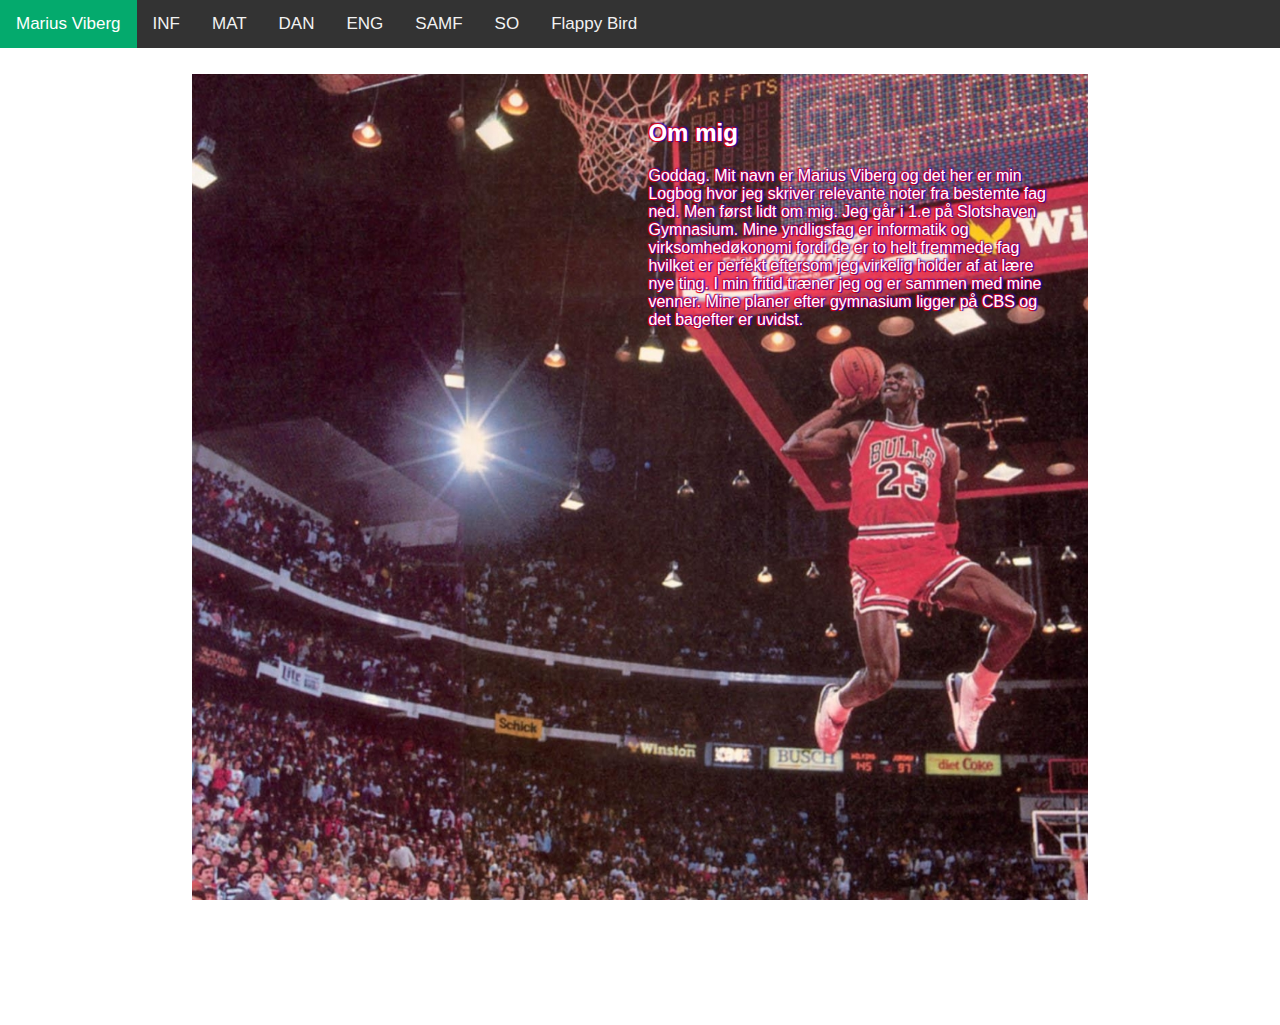
<file: logbog-skabelon-main/index.html>
<!DOCTYPE html>
<html>
    <head>
        <title>kaj Børges Logbog</title>
        <meta name="viewport" content="width=device-width, initial-scale=1">
        <link rel="stylesheet" href="https://cdnjs.cloudflare.com/ajax/libs/font-awesome/4.7.0/css/font-awesome.min.css">
        <link rel="stylesheet" href="style.css"></link>
    </head>

    <!-- Banner HTML 
    <div class="banner">
        <h1>Kaj Børges Logbog</h1>
    </div> -->

    <body>
        <!-- Navigation bar HTML -->
        <div class="topnav" id="myTopnav">
            <a href="index.html" class="active">Marius Viberg</a>
            <a href="informatik.html">INF</a>
            <a href="matematik.html">MAT</a>
            <a href="dansk.html">DAN</a>
            <a href="engelsk.html">ENG</a>
            <a href="dotdotdot.html">SAMF</a>
            <a href="so.html">SO</a>
            <a href="flappybird-clone-main\beginnerversion\index.html">Flappy Bird</a>
            <a href="javascript:void(0);" class="icon" onclick="myFunction()">
              <i class="fa fa-bars"></i>
            </a>
        </div>

        <div class="content">
            <div class="element left">
            </div>
            <div class="element right">
            <h2>Om mig</h2>
            <p>
                Goddag. Mit navn er Marius Viberg og det her er min Logbog hvor jeg skriver relevante noter fra bestemte fag ned. Men først lidt om mig. Jeg går i 1.e på Slotshaven Gymnasium. Mine yndligsfag er informatik og virksomhedøkonomi fordi de er to helt fremmede fag hvilket er perfekt eftersom jeg virkelig holder af at lære nye ting. I min fritid træner jeg og er sammen med mine venner. Mine planer efter gymnasium ligger på CBS og det bagefter er uvidst.  
            </p>
            </div>
        </div>
        

        <script src="script.js"></script>
    </body>
</html>
</file>
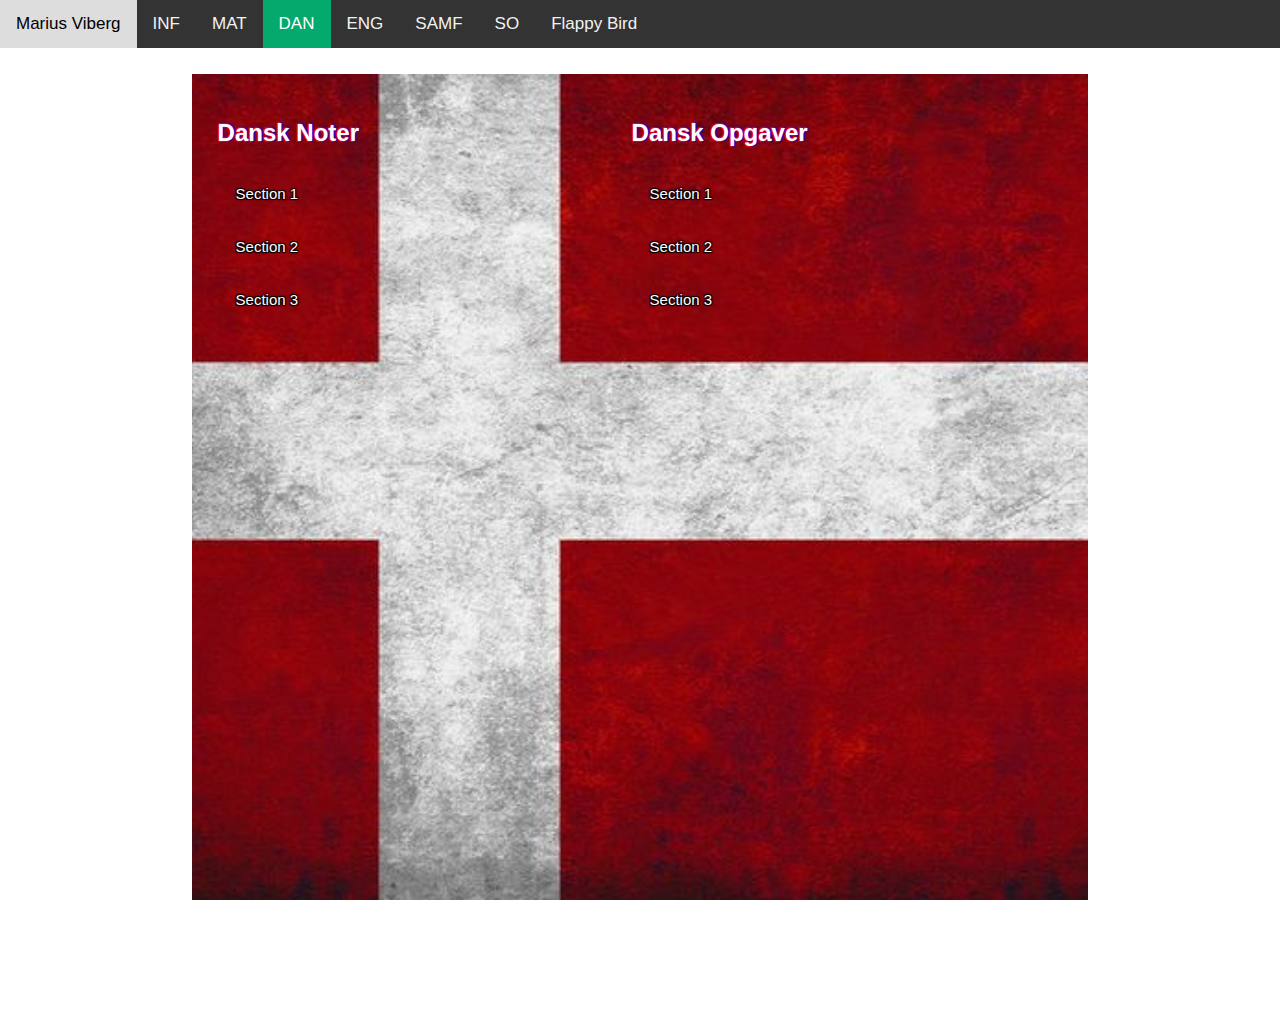
<file: logbog-skabelon-main/dansk.html>
<!DOCTYPE html>
<html>
    <head>
        <title>Kaj Børges Logbog</title>
        <meta name="viewport" content="width=device-width, initial-scale=1">
        <link rel="stylesheet" href="https://cdnjs.cloudflare.com/ajax/libs/font-awesome/4.7.0/css/font-awesome.min.css">
        <link rel="stylesheet" href="style.css"></link>
    </head>
    <body>
        <!-- Navigation bar HTML -->
        <div class="topnav" id="myTopnav">
            <a href="index.html">Marius Viberg</a>
            <a href="informatik.html">INF</a>
            <a href="matematik.html">MAT</a>
            <a href="dansk.html" class="active">DAN</a>
            <a href="engelsk.html">ENG</a>
            <a href="dotdotdot.html">SAMF</a>
            <a href="so.html">SO</a>
            <a href="flappybird-clone-main\beginnerversion\index.html">Flappy Bird</a>
            <a href="javascript:void(0);" class="icon" onclick="myFunction()">
              <i class="fa fa-bars"></i>
            </a>
        </div>

        <!-- Accordion HTML -->
        <div class="content" id="dansk">
            <div class="element left">
                <h2>Dansk Noter</h2>
                <button class="accordion">Section 1</button>
                <div class="panel">
                <p>Lorem ipsum dolor sit amet, consectetur adipisicing elit, sed do eiusmod tempor incididunt ut labore et dolore magna aliqua. Ut enim ad minim veniam, quis nostrud exercitation ullamco laboris nisi ut aliquip ex ea commodo consequat.</p>
                </div>

                <button class="accordion">Section 2</button>
                <div class="panel">
                <p>Lorem ipsum dolor sit amet, consectetur adipisicing elit, sed do eiusmod tempor incididunt ut labore et dolore magna aliqua. Ut enim ad minim veniam, quis nostrud exercitation ullamco laboris nisi ut aliquip ex ea commodo consequat.</p>
                </div>

                <button class="accordion">Section 3</button>
                <div class="panel">
                <p>Lorem ipsum dolor sit amet, consectetur adipisicing elit, sed do eiusmod tempor incididunt ut labore et dolore magna aliqua. Ut enim ad minim veniam, quis nostrud exercitation ullamco laboris nisi ut aliquip ex ea commodo consequat.</p>
                </div>
            </div>

            <div class="element left">
                <h2>Dansk Opgaver</h2>
                <button class="accordion">Section 1</button>
                <div class="panel">
                <p>Lorem ipsum dolor sit amet, consectetur adipisicing elit, sed do eiusmod tempor incididunt ut labore et dolore magna aliqua. Ut enim ad minim veniam, quis nostrud exercitation ullamco laboris nisi ut aliquip ex ea commodo consequat.</p>
                </div>

                <button class="accordion">Section 2</button>
                <div class="panel">
                <p>Lorem ipsum dolor sit amet, consectetur adipisicing elit, sed do eiusmod tempor incididunt ut labore et dolore magna aliqua. Ut enim ad minim veniam, quis nostrud exercitation ullamco laboris nisi ut aliquip ex ea commodo consequat.</p>
                </div>

                <button class="accordion">Section 3</button>
                <div class="panel">
                <p>Lorem ipsum dolor sit amet, consectetur adipisicing elit, sed do eiusmod tempor incididunt ut labore et dolore magna aliqua. Ut enim ad minim veniam, quis nostrud exercitation ullamco laboris nisi ut aliquip ex ea commodo consequat.</p>
                </div>
            </div>

        </div>
        <script src="script.js"></script>
    </body>
</html>
</file>
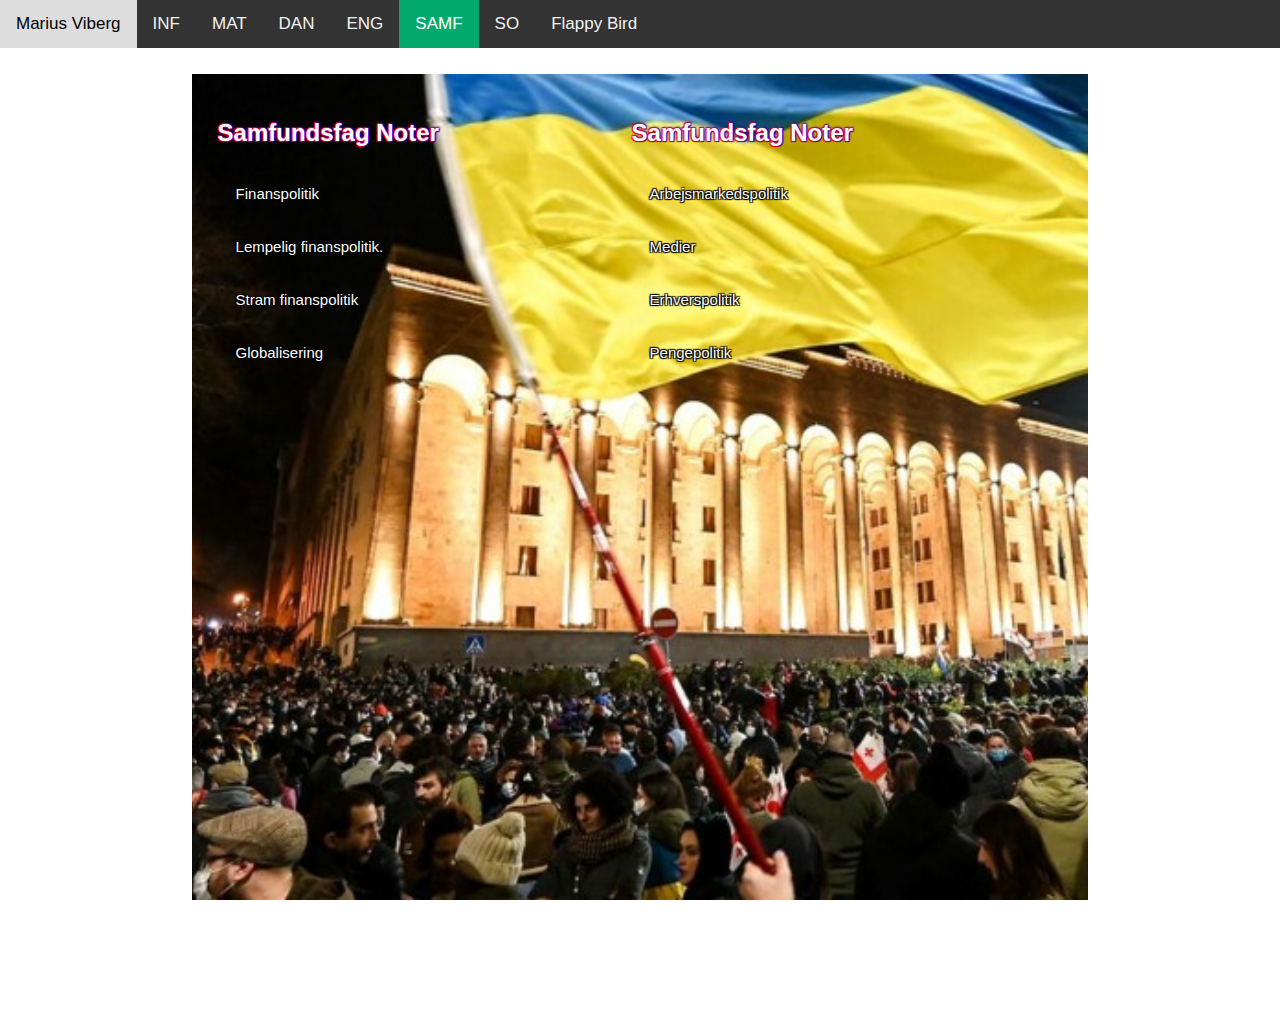
<file: logbog-skabelon-main/dotdotdot.html>
<!DOCTYPE html>
<html>
    <head>
        <title>Kaj Børges Logbog</title>
        <meta name="viewport" content="width=device-width, initial-scale=1">
        <link rel="stylesheet" href="https://cdnjs.cloudflare.com/ajax/libs/font-awesome/4.7.0/css/font-awesome.min.css">
        <link rel="stylesheet" href="style.css"></link>
    </head>
    <body>
        <!-- Navigation bar HTML -->
        <div class="topnav" id="myTopnav">
            <a href="index.html">Marius Viberg</a>
            <a href="informatik.html">INF</a>
            <a href="matematik.html">MAT</a>
            <a href="dansk.html">DAN</a>
            <a href="engelsk.html">ENG</a>
            <a href="dotdotdot.html" class="active">SAMF</a>
            <a href="so.html">SO</a>
            <a href="flappybird-clone-main\beginnerversion\index.html">Flappy Bird</a>
            <a href="javascript:void(0);" class="icon" onclick="myFunction()">
              <i class="fa fa-bars"></i>
            </a>
        </div>

        <!-- Accordion HTML -->
        <div class="content" id="dotdotdot">
            <div class="element left">
                <h2>Samfundsfag Noter</h2>
                <button class="accordion">Finanspolitik</button>
                <div class="panel">
                <p>Staten spiller en stor rolle I samfundsøkonomien eftersom den påvirker efterspørgslen på flere måder.
                    Når den fx udbetaler løn til lærere, påvirkes efterspørgslen efter varer. For lærerne bruger naturligvis de fleste af pengene på forbrug. Det samme gælder for statens udgifter til dagpenge, SU og pensioner. Disse penge er jo indkomst for store befolkningsgrupper og vil ligeledes øge forbruget.  
                    Staten påvirker efterspørgslen meget mere direkte når den selv køber vare til offentlige institutioner, f.eks. hvis staten invistere I nye computere, eller nye smarte møbler til skoler. Det resutere jo I at efterspørgslen stiger tydeligt hvis nu 300 elever skulle have hver deres skole-computer.  
                    Næsten alle de penge staten giver ud er med til at øge efterspørgslen.</p>
                </div>

                <button class="accordion">Lempelig finanspolitik. </button>
                <div class="panel">
                <p>Lad os antage, at arbejdsløsheden er for høj, og det vil vi prøve at gøre noget ved. Vi ønsker derfor at øge efterspørgslen. Det kan staten gøre på to måder.
                    Den kan nedsætte skatter og afgifter. Det øger borgernes disponible indkomster og gør varerne billigere. Begge dele øger forbruget og dermed efterspørgslen.
                    Staten kan også øge udgifterne. Det kan fx ske ved at bygge flere hospitaler, ansætte flere lærere, give højere SU m.v. Også her er resultatet øget efterspørgsel. </p>
                </div>

                <button class="accordion">Stram finanspolitik</button>
                <div class="panel">
                <p>Stram finanspolitik er et begreb for at staten hejser hejser skatternog afgifter 
                    Hvis staten gerne vil forringe efterspørgslen skal de stort set gøre det modsatte af lempelig finanspolitik.  
                    Hvis man hejser afgifter og skatter ville folk ikke kunne købe ligeså meget som de ellers normalt ville have mulighed for.
                    Stram finanspolitik er et effektivt værktøj til at påvirke betalingsbalance og beskæftigelse (beskæftigelse bliver påvirket negativt). Finanspolitikken har svært ved at dække over alle de samfundsøkonomiske mål på engang. Det er op til en bestemt gruppe mennesker at vælge I blandt dem.</p>
                </div>
               
                <button class="accordion">Globalisering</button>
                <div class="panel">
                <p>Globalisering er et af de vigtigste samfundsfænomener bl.a. fordi det påvirker stort set alle.
                    Overordnet set betyder globalisering at gennem de seneste 30-40 er lande blevet mere og mere afhængige af hinanden. Det enkelte land ville førhen være i stand til at "passe sig selv" hvor det så nu bliver langt mere påvirket af udviklingen i de andre lande. </p>
                </div>
            </div>

            <div class="element left">
                <h2>Samfundsfag Noter</h2>
                <button class="accordion">Arbejsmarkedspolitik</button>
                <div class="panel">
                <p>Arbejdsmarkedspolitik går ud på at sikre en bedre overensstemmelse mellem udbud og efterspørgsel på arbejdsmarkedets forskellige områder. Med andre ord kan man forklare det sådan at der kan være høj arbejdsløshed dog kan virksomheder stadig mangle arbejdskraft fordi arbejderne SKAL være faglærte. </p>
                </div>

                <button class="accordion">Medier</button>
                <div class="panel">
                <p>Et Medie er overgangen mellem en "budsender" og en "modtager" 
                    Redaktionelle medier er medier der indeholder nyheder som er udvalgt af en redaktion. Det kunne bl.a. være Aviser eller TV-aviser. Billederne i aviser eller TV-aviser er fuldkommen censureret (især i Danmark). Man bliver ikke udsat for grafiske billeder/videoer, modsat i de sociale medier.
                    Sociale medier er de medier man har på sin telefon eller andet smart elektronik. Sociale medier har intet filter. Man kan hurtigt komme til at se nogle rigtigt forstyrrende eller grafiske billeder/videoer. </p>
                </div>

                <button class="accordion">Erhverspolitik</button>
                <div class="panel">
                <p>Erhvervspolitik er når staten går ind og påvirker erhvervsudviklingen med nye opfindelser eller andre udviklinger. 
                    Tag f.eks danmark der i god tid (1980) begyndte at bruge vindmøller til at skabe energi i stedet for kuldrift. Det handler overordnet om innovation og opfindelser.
                    Novo nordisk er et perfekt eksempel siden de har gang i så meget medicinsk forskning f.eks. sukkersygemedicin, fedmebekæmpelse og blodprodukter. 
                    
                      </p>
                </div>
                <button class="accordion">Pengepolitik</button>
                <div class="panel">
                <p>Pengepolitik går ud på at alle skal have muligheden for at låne penge. Både individer og virksomheder. 
                    Renten påvirker forbrug og investeringer. 
                    Om folk køber hus eller bil afhænger af flere forhold. Først og fremmest spiller husholdningens indkomst en rolle. Afdrag og renter på lånet skal jo betales af den løbende indtjening. Men er renten lav, skal der ikke betales så meget i ydelse. Især når det gælder lån til huskøb, har renten stor betydning for, hvor meget der skal betales hver måned. 
                    Renten spiller altså en stor rolle når folk skal låne til hus eller bil. Jo højere renten er, jo . </p>
                </div>
            </div>


        </div>
        <script src="script.js"></script>
    </body>
</html>
</file>
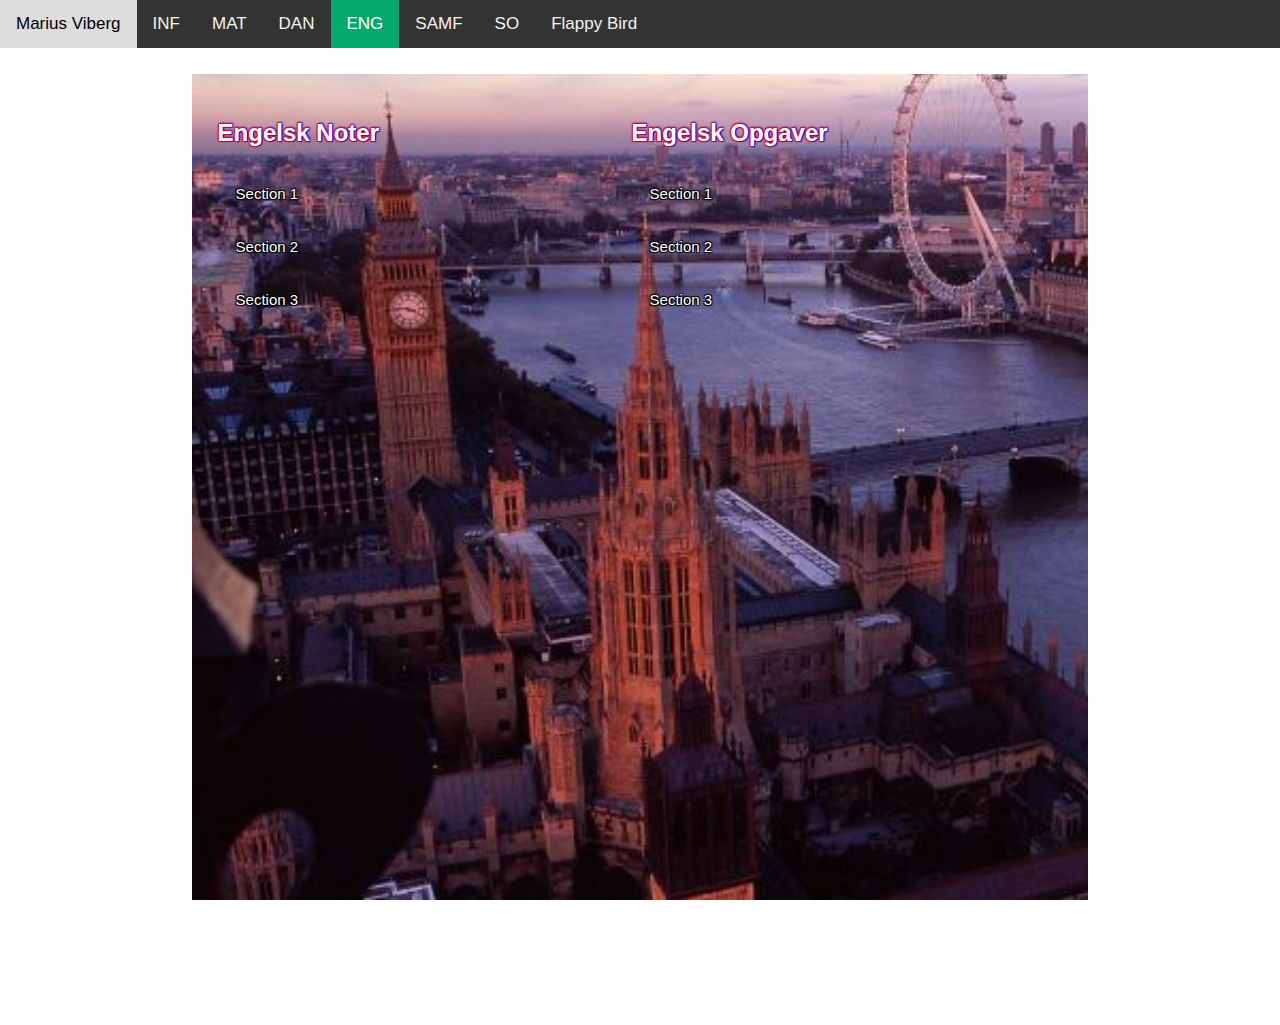
<file: logbog-skabelon-main/engelsk.html>
<!DOCTYPE html>
<html>
    <head>
        <title>Kaj Børges Logbog</title>
        <meta name="viewport" content="width=device-width, initial-scale=1">
        <link rel="stylesheet" href="https://cdnjs.cloudflare.com/ajax/libs/font-awesome/4.7.0/css/font-awesome.min.css">
        <link rel="stylesheet" href="style.css"></link>
    </head>
    <body>
        <!-- Navigation bar HTML -->
        <div class="topnav" id="myTopnav">
            <a href="index.html">Marius Viberg</a>
            <a href="informatik.html">INF</a>
            <a href="matematik.html">MAT</a>
            <a href="dansk.html">DAN</a>
            <a href="engelsk.html" class="active">ENG</a>
            <a href="dotdotdot.html">SAMF</a>
            <a href="so.html">SO</a>
            <a href="flappybird-clone-main\beginnerversion\index.html">Flappy Bird</a>
            <a href="javascript:void(0);" class="icon" onclick="myFunction()">
              <i class="fa fa-bars"></i>
            </a>
        </div>

        <!-- Accordion HTML -->
        <div class="content" id="engelsk">
            <div class="element left">
                <h2>Engelsk Noter</h2>
                <button class="accordion">Section 1</button>
                <div class="panel">
                <p>Lorem ipsum dolor sit amet, consectetur adipisicing elit, sed do eiusmod tempor incididunt ut labore et dolore magna aliqua. Ut enim ad minim veniam, quis nostrud exercitation ullamco laboris nisi ut aliquip ex ea commodo consequat.</p>
                </div>

                <button class="accordion">Section 2</button>
                <div class="panel">
                <p>Lorem ipsum dolor sit amet, consectetur adipisicing elit, sed do eiusmod tempor incididunt ut labore et dolore magna aliqua. Ut enim ad minim veniam, quis nostrud exercitation ullamco laboris nisi ut aliquip ex ea commodo consequat.</p>
                </div>
               
                 <button class="accordion">Section 3</button>
                <div class="panel">
                <p>Lorem ipsum dolor sit amet, consectetur adipisicing elit, sed do eiusmod tempor incididunt ut labore et dolore magna aliqua. Ut enim ad minim veniam, quis nostrud exercitation ullamco laboris nisi ut aliquip ex ea commodo consequat.</p>
                </div> 
            </div>

            <div class="element left">
                <h2>Engelsk Opgaver</h2>
                <button class="accordion">Section 1</button>
                <div class="panel">
                <p>Lorem ipsum dolor sit amet, consectetur adipisicing elit, sed do eiusmod tempor incididunt ut labore et dolore magna aliqua. Ut enim ad minim veniam, quis nostrud exercitation ullamco laboris nisi ut aliquip ex ea commodo consequat.</p>
                </div>

                <button class="accordion">Section 2</button>
                <div class="panel">
                <p>Lorem ipsum dolor sit amet, consectetur adipisicing elit, sed do eiusmod tempor incididunt ut labore et dolore magna aliqua. Ut enim ad minim veniam, quis nostrud exercitation ullamco laboris nisi ut aliquip ex ea commodo consequat.</p>
                </div>

                <button class="accordion">Section 3</button>
                <div class="panel">
                <p>Lorem ipsum dolor sit amet, consectetur adipisicing elit, sed do eiusmod tempor incididunt ut labore et dolore magna aliqua. Ut enim ad minim veniam, quis nostrud exercitation ullamco laboris nisi ut aliquip ex ea commodo consequat.</p>
                </div>
            </div>

        </div>
        <script src="script.js"></script>
    </body>
</html>
</file>
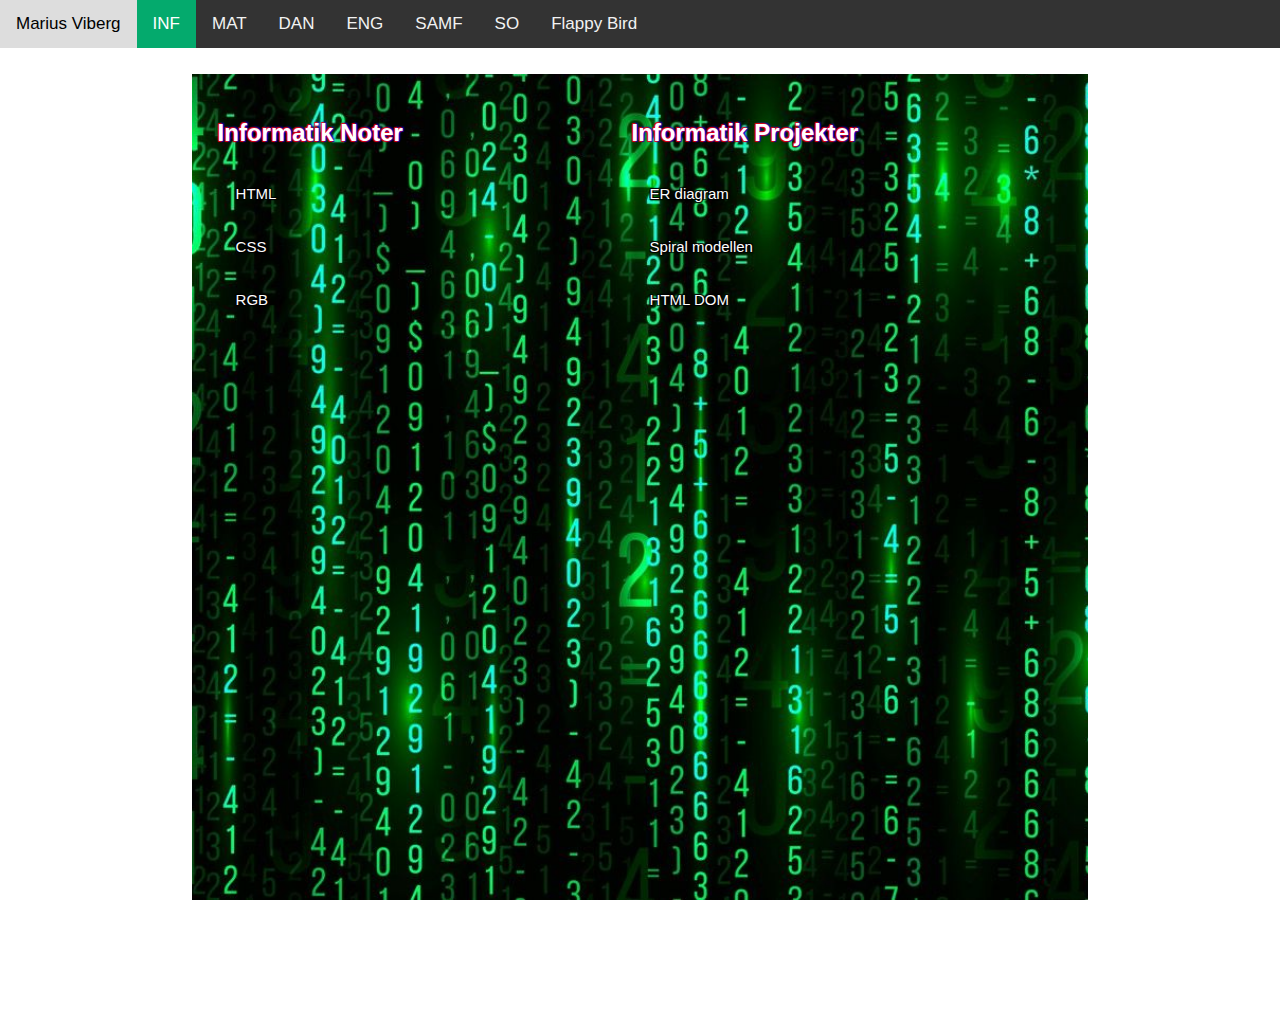
<file: logbog-skabelon-main/informatik.html>
<!DOCTYPE html>
<html>
    <head>
        <title>Kaj Børges Logbog</title>
        <meta name="viewport" content="width=device-width, initial-scale=1">
        <link rel="stylesheet" href="https://cdnjs.cloudflare.com/ajax/libs/font-awesome/4.7.0/css/font-awesome.min.css">
        <link rel="stylesheet" href="style.css"></link>
    </head>
    <body>
        <!-- Navigation bar HTML -->
        <div class="topnav" id="myTopnav">
            <a href="index.html">Marius Viberg</a>
            <a href="informatik.html" class="active">INF</a>
            <a href="matematik.html">MAT</a>
            <a href="dansk.html">DAN</a>
            <a href="engelsk.html">ENG</a>
            <a href="dotdotdot.html">SAMF</a>
            <a href="so.html">SO</a>
            <a href="flappybird-clone-main\beginnerversion\index.html">Flappy Bird</a>
            <a href="javascript:void(0);" class="icon" onclick="myFunction()">
              <i class="fa fa-bars"></i>
            </a>
        </div>

        <!-- Accordion HTML -->
        <div class="content" id="informatik">
            <div class="element left">
                <h2>Informatik Noter</h2>
                <button class="accordion">HTML</button>
                <div class="panel">
                <p>HTML står for Hyper Text Markup Language. HTML er et form for standard sprog man bruger til at etablere hjemmesider. HTML beskriver strukturen af en hjemmeside. HTML består af en række elementer der har til formål at fortælle hjemmesiden hvordan den skal vise det input man laver (f.eks. baggrunden på hjemmesiden).
                </p>
                </div>

                <button class="accordion">CSS</button>
                <div class="panel">
                <p>CSS står for Cascading Style Sheets. CSS beskriver hvordan HTML elementer bliver vist på skærm, papir eller andre medier. CSS er en god og meget praktisk løsning. Den kan kontrollere layotet på flere forskellige hjemmesider på én gang. Hvordan indsætter man en CSS? Det er der tre måder på. External CSS, Internal CSS og Inline CSS
                    </p>
                </div>

                <button class="accordion">RGB</button>
                <div class="panel">
                <p>Lorem ipsum dolor sit amet, consectetur adipisicing elit, sed do eiusmod tempor incididunt ut labore et dolore magna aliqua. Ut enim ad minim veniam, quis nostrud exercitation ullamco laboris nisi ut aliquip ex ea commodo consequat.</p>
                </div>
            </div>

            <div class="element left">
                <h2>Informatik Projekter</h2>
                <button class="accordion">ER diagram</button>
                <div class="panel">
                <p>ERD står for Entity Relationship Diagram. Et username er primary key og det betyder at ens username skal være unikt. Det gælder også for ens ObjektID. </p>
                </div>

                <button class="accordion">Spiral modellen</button>
                <div class="panel">
                <p>Lorem ipsum dolor sit amet, consectetur adipisicing elit, sed do eiusmod tempor incididunt ut labore et dolore magna aliqua. Ut enim ad minim veniam, quis nostrud exercitation ullamco laboris nisi ut aliquip ex ea commodo consequat.</p>
                </div>

                <button class="accordion">HTML DOM </button>
                <div class="panel">
                <p>DOM er en W3C standard </p>
                </div>
            </div>

        </div>
        <script src="script.js"></script>
    </body>
</html>
</file>
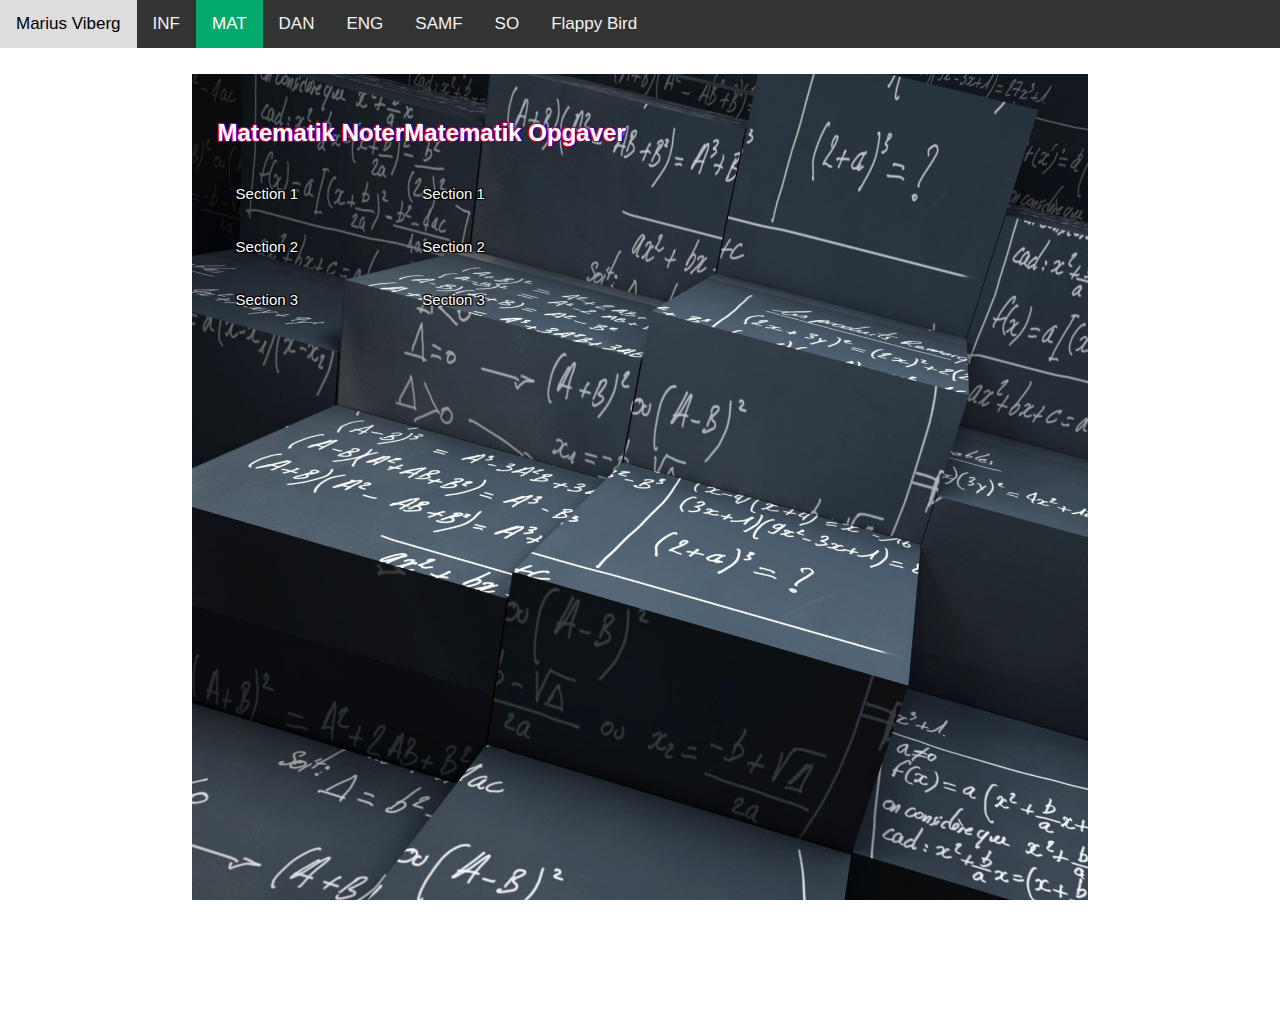
<file: logbog-skabelon-main/matematik.html>
<!DOCTYPE html>
<html>
    <head>
        <title>Kaj Børges Logbog</title>
        <meta name="viewport" content="width=device-width, initial-scale=1">
        <link rel="stylesheet" href="https://cdnjs.cloudflare.com/ajax/libs/font-awesome/4.7.0/css/font-awesome.min.css">
        <link rel="stylesheet" href="style.css"></link>
    </head>
    <body>
        <!-- Navigation bar HTML -->
        <div class="topnav" id="myTopnav">
            <a href="index.html">Marius Viberg</a>
            <a href="informatik.html">INF</a>
            <a href="matematik.html" class="active">MAT</a>
            <a href="dansk.html">DAN</a>
            <a href="engelsk.html">ENG</a>
            <a href="dotdotdot.html">SAMF</a>
            <a href="so.html">SO</a>
            <a href="flappybird-clone-main\beginnerversion\index.html">Flappy Bird</a>
            <a href="javascript:void(0);" class="icon" onclick="myFunction()">
              <i class="fa fa-bars"></i>
            </a>
        </div>

        <!-- Accordion HTML -->
        <div class="content" id="matematik">
            <div class="element left">
                <h2>Matematik Noter</h2>
                <button class="accordion">Section 1</button>
                <div class="panel">
                <p>velkommen </p>
                </div>

                <button class="accordion">Section 2</button>
                <div class="panel">
                <p>velkommen</p>
                </div>

                <button class="accordion">Section 3</button>
                <div class="panel">
                <p>velkommen        </p>
                </div>
            </div>

            <div class="element left">
                <h2>Matematik Opgaver</h2>
                <button class="accordion">Section 1</button>
                <div class="panel">
                <p>Lorem ipsum dolor sit amet, consectetur adipisicing elit, sed do eiusmod tempor incididunt ut labore et dolore magna aliqua. Ut enim ad minim veniam, quis nostrud exercitation ullamco laboris nisi ut aliquip ex ea commodo consequat.</p>
                </div>

                <button class="accordion">Section 2</button>
                <div class="panel">
                <p>Lorem ipsum dolor sit amet, consectetur adipisicing elit, sed do eiusmod tempor incididunt ut labore et dolore magna aliqua. Ut enim ad minim veniam, quis nostrud exercitation ullamco laboris nisi ut aliquip ex ea commodo consequat.</p>
                </div>

                <button class="accordion">Section 3</button>
                <div class="panel">
                <p>Lorem ipsum dolor sit amet, consectetur adipisicing elit, sed do eiusmod tempor incididunt ut labore et dolore magna aliqua. Ut enim ad minim veniam, quis nostrud exercitation ullamco laboris nisi ut aliquip ex ea commodo consequat.</p>
                </div>
            </div>

        </div>
        <script src="script.js"></script>
    </body>
</html>
</file>
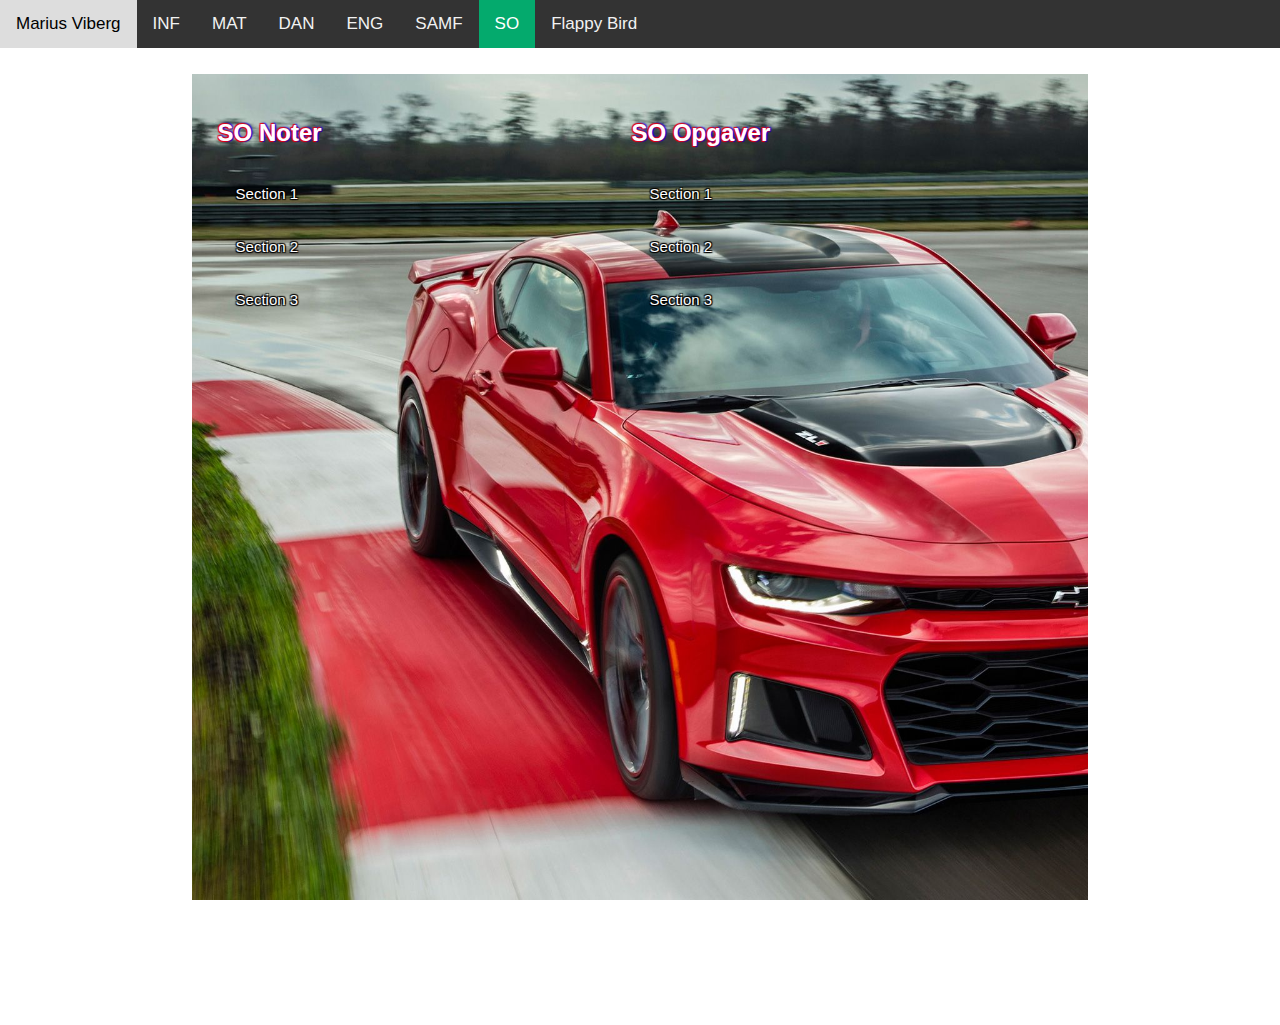
<file: logbog-skabelon-main/so.html>
<!DOCTYPE html>
<html>
    <head>
        <title>Kaj Børges Logbog</title>
        <meta name="viewport" content="width=device-width, initial-scale=1">
        <link rel="stylesheet" href="https://cdnjs.cloudflare.com/ajax/libs/font-awesome/4.7.0/css/font-awesome.min.css">
        <link rel="stylesheet" href="style.css"></link>
    </head>
    <body>
        <!-- Navigation bar HTML -->
        <div class="topnav" id="myTopnav">
            <a href="index.html">Marius Viberg</a>
            <a href="informatik.html" >INF</a>
            <a href="matematik.html">MAT</a>
            <a href="dansk.html">DAN</a>
            <a href="engelsk.html">ENG</a>
            <a href="dotdotdot.html">SAMF</a>
            <a href="so.html" class="active">SO</a> 
            <a href="flappybird-clone-main\beginnerversion\index.html">Flappy Bird</a>
            <a href="javascript:void(0);" class="icon" onclick="myFunction()">
              <i class="fa fa-bars"></i>
            </a>
        </div>

        <!-- Accordion HTML -->
        <div class="content" id="so">
            <div class="element left">
                <h2>SO Noter</h2>
                <button class="accordion">Section 1</button>
                <div class="panel">
                <p>Lorem ipsum dolor sit amet, consectetur adipisicing elit, sed do eiusmod tempor incididunt ut labore et dolore magna aliqua. Ut enim ad minim veniam, quis nostrud exercitation ullamco laboris nisi ut aliquip ex ea commodo consequat.</p>
                </div>

                <button class="accordion">Section 2</button>
                <div class="panel">
                <p>Lorem ipsum dolor sit amet, consectetur adipisicing elit, sed do eiusmod tempor incididunt ut labore et dolore magna aliqua. Ut enim ad minim veniam, quis nostrud exercitation ullamco laboris nisi ut aliquip ex ea commodo consequat.</p>
                </div>

                <button class="accordion">Section 3</button>
                <div class="panel">
                <p>Lorem ipsum dolor sit amet, consectetur adipisicing elit, sed do eiusmod tempor incididunt ut labore et dolore magna aliqua. Ut enim ad minim veniam, quis nostrud exercitation ullamco laboris nisi ut aliquip ex ea commodo consequat.</p>
                </div>
            </div>

            <div class="element left">
                <h2>SO Opgaver</h2>
                <button class="accordion">Section 1</button>
                <div class="panel">
                <p>Lorem ipsum dolor sit amet, consectetur adipisicing elit, sed do eiusmod tempor incididunt ut labore et dolore magna aliqua. Ut enim ad minim veniam, quis nostrud exercitation ullamco laboris nisi ut aliquip ex ea commodo consequat.</p>
                </div>

                <button class="accordion">Section 2</button>
                <div class="panel">
                <p>Lorem ipsum dolor sit amet, consectetur adipisicing elit, sed do eiusmod tempor incididunt ut labore et dolore magna aliqua. Ut enim ad minim veniam, quis nostrud exercitation ullamco laboris nisi ut aliquip ex ea commodo consequat.</p>
                </div>

                <button class="accordion">Section 3</button>
                <div class="panel">
                <p>Lorem ipsum dolor sit amet, consectetur adipisicing elit, sed do eiusmod tempor incididunt ut labore et dolore magna aliqua. Ut enim ad minim veniam, quis nostrud exercitation ullamco laboris nisi ut aliquip ex ea commodo consequat.</p>
                </div>
            </div>

        </div>
        <script src="script.js"></script>
    </body>
</html>
</file>
<file: logbog-skabelon-main/style.css>
body {
    margin: 0;
    font-family: Arial, Helvetica, sans-serif;
  }

  /* Navigation bar CSS */
  .topnav {
    overflow: hidden;
    background-color: #333;
    margin: 0;
  }
  
  .topnav a {
    float: left;
    display: block;
    color: #f2f2f2;
    text-align: center;
    padding: 14px 16px;
    text-decoration: none;
    font-size: 17px;
  }
  
  .topnav a:hover {
    background-color: #ddd;
    color: black;
  }
  
  .topnav a.active {
    background-color: #04AA6D;
    color: white;
  }
  
  .topnav .icon {
    display: none;
  }
  
  @media screen and (max-width: 600px) {
    .topnav a:not(:first-child) {display: none;}
    .topnav a.icon {
      float: right;
      display: block;
    }
  }
  
  @media screen and (max-width: 600px) {
    .topnav.responsive {position: relative;}
    .topnav.responsive .icon {
      position: absolute;
      right: 0;
      top: 0;
    }
    .topnav.responsive a {
      float: none;
      display: block;
      text-align: left;
    }
  }

  /* Banner CSS */
  .banner {
    margin: 0;
    overflow: hidden;
    display: block;
    text-align: center;
    background-color: rgb(0, 0, 0);
  }

  /* Content CSS */
  .content {
    margin-left: 15%;
    margin-right: 15%;
    margin-top: 2%;
    padding: 2%;
    text-align: center;
    background-image: url('images/jordan.jpg');
    background-repeat: no-repeat;
    background-attachment: fixed;
    background-size: cover;
    min-height: 100vh;
    color: white;
    text-shadow:
    -1px -1px 1px rgb(235, 5, 5),
    1px -1px 2px rgb(16, 0, 238),
    -1px 1px 1px rgb(245, 2, 2),
    1px 1px 1px   rgb(32, 0, 173); 
  }

  #informatik {
    background-image:  url('images/matrix.jpg');
  }

  #matematik {
    background-image:  url('images/math.jpg');
  }

  #engelsk {
    background-image:  url('images/london.jpg');
  }

  #so {
    background-image:  url('images/chervolet\ camaro.jpg');
  }

  #dotdotdot {
    background-image:  url('images/SAMF.jpg');
  }

  #dansk {
    background-image:  url('images/dannebro.jpg');
  }

  .content .element {
    max-width: 49%;
    margin: 0 auto;
    text-align:center; 
  }

  .content .element p {
    text-align: left;
  }
  
  .content .element h2 {
    text-align: left;
  }

 .content .left {
    float: left;
  }

  .content .right {
    float: right;
  }

  @media screen and (max-width: 600px) {
    .content {
      margin-left: 2%;
      margin-right: 2%;
    }

    .content .element {
      float: none;
      max-width: 80%;
    } 
  }

  #profile-picture {
    max-width: 50%;
  }

  /* Accordion CSS */
  .accordion {
    background-color: transparent;
    color: rgb(253, 253, 253);
    text-shadow:
    -1px -1px 1px #000,
    1px -1px 1px #000,
    -1px 1px 1px #000,
    1px 1px 1px #000; 
    cursor: pointer;
    padding: 18px;
    width: 100%;
    border: none;
    text-align: left;
    outline: none;
    font-size: 15px;
    transition: 0.4s;
  }
  
  .accordion:hover {
  border: solid 1px rgb(119, 119, 119);
  }
  
  .panel {
    padding: 0 18px;
    background-color: transparent;
    max-height: 0;
    overflow: hidden;
    transition: max-height 0.2s ease-out;
  }
</file>
